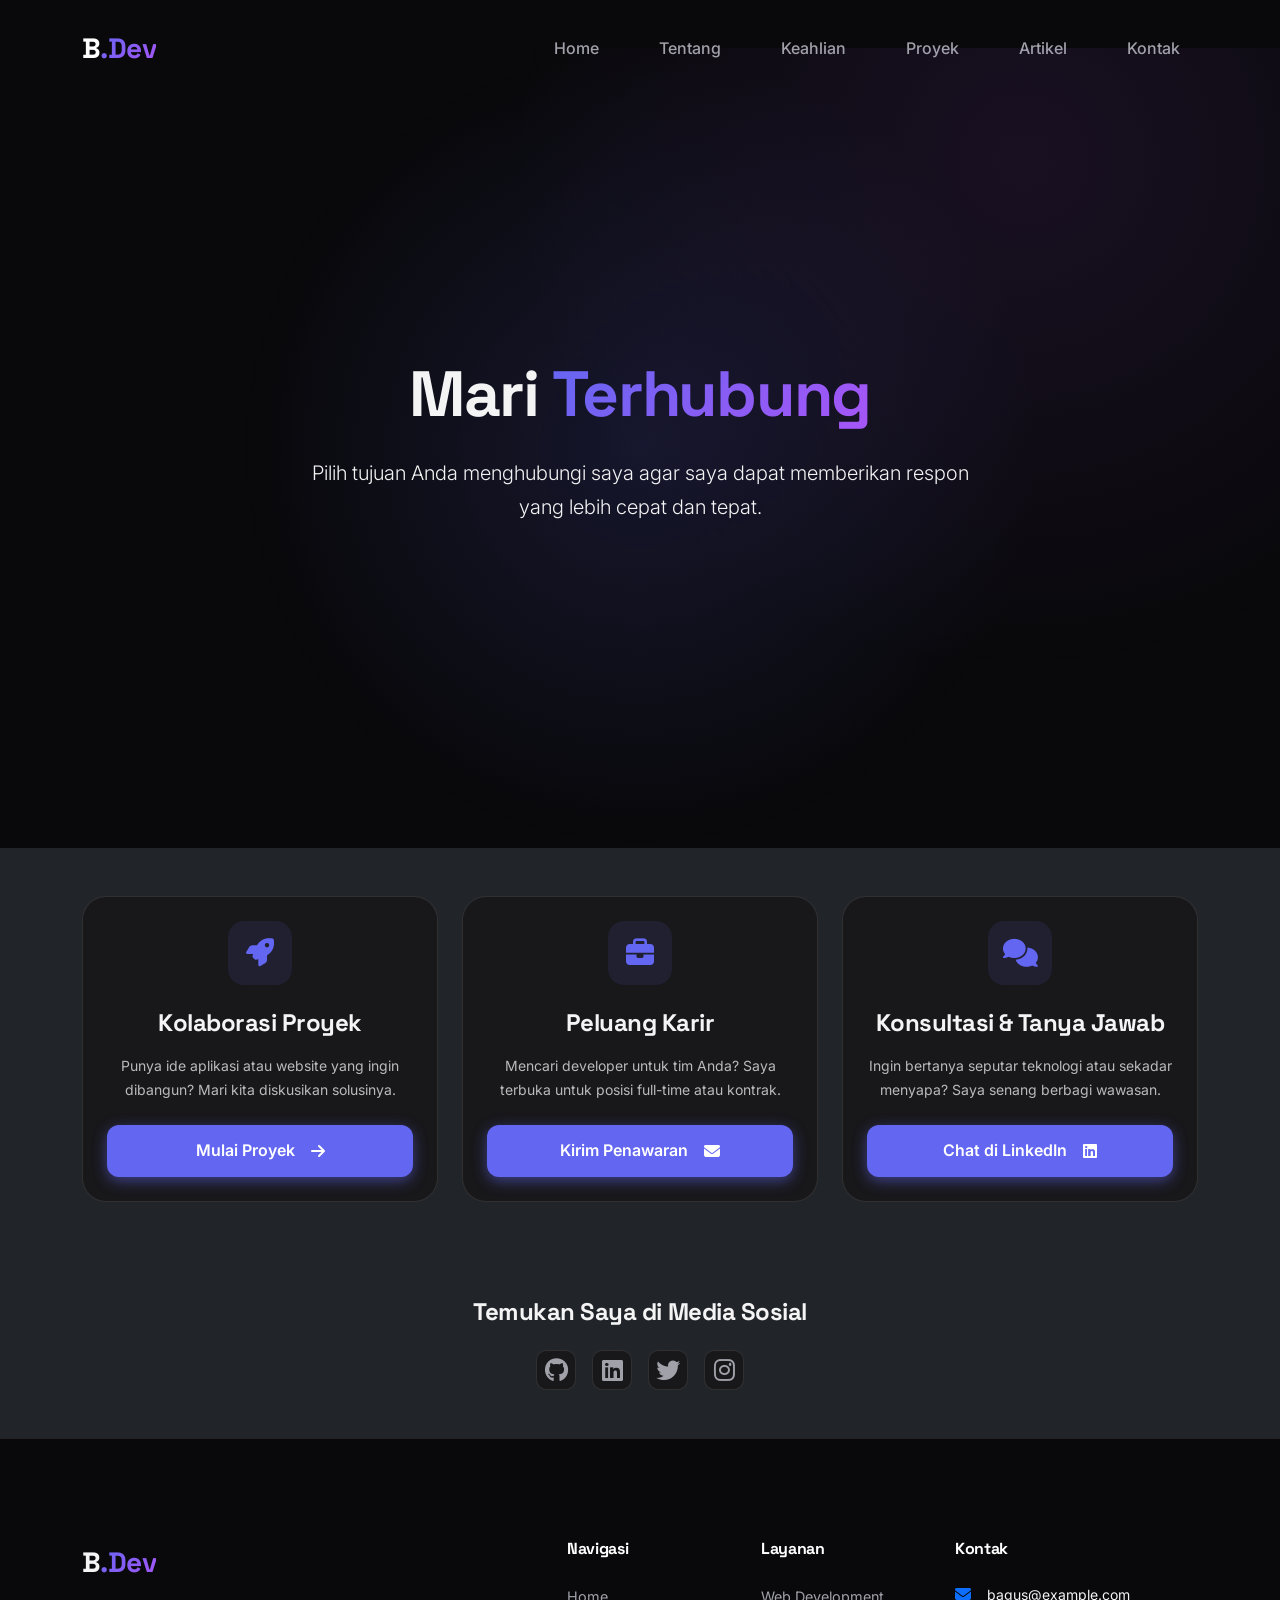
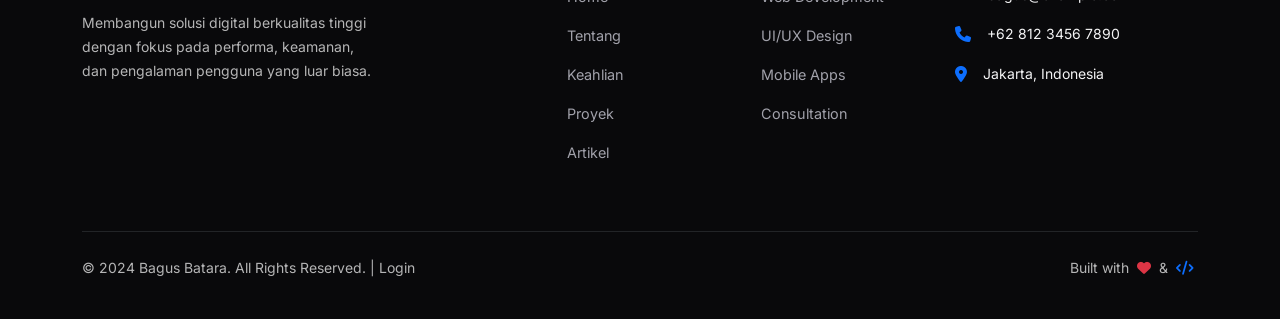
<file: contact.html>
<!DOCTYPE html>
<html lang="id">
<head>
    <meta charset="UTF-8">
    <meta name="viewport" content="width=device-width, initial-scale=1.0">
    <meta name="description" content="Hubungi Bagus Batara untuk kolaborasi proyek, konsultasi teknologi, atau peluang karir. Pilih saluran komunikasi yang paling sesuai untuk Anda.">
    <meta name="keywords" content="Kontak Bagus Batara, Kolaborasi Proyek, Konsultasi Web, Hiring Developer, Tanya Jawab Teknologi">
    <meta name="author" content="Bagus Batara">
    
    <!-- Open Graph / Facebook -->
    <meta property="og:type" content="website">
    <meta property="og:url" content="https://bagusbatara.dev/contact.html">
    <meta property="og:title" content="Hubungi Saya | Bagus Batara">
    <meta property="og:description" content="Hubungi Bagus Batara untuk kolaborasi proyek, konsultasi teknologi, atau peluang karir.">
    <meta property="og:image" content="https://picsum.photos/seed/contact-preview/1200/630">

    <!-- Favicon -->
    <link rel="icon" type="image/svg+xml" href="data:image/svg+xml,<svg xmlns=%22http://www.w3.org/2000/svg%22 viewBox=%220 0 100 100%22><text y=%22.9em%22 font-size=%2290%22 fill=%22%233b82f6%22>B</text></svg>">
    
    <title>Hubungi Saya | Bagus Batara</title>
    <!-- Bootstrap 5 CSS -->
    <link href="https://cdn.jsdelivr.net/npm/bootstrap@5.3.0/dist/css/bootstrap.min.css" rel="stylesheet">
    <!-- Font Awesome -->
    <link rel="stylesheet" href="https://cdnjs.cloudflare.com/ajax/libs/font-awesome/6.4.0/css/all.min.css">
    <!-- Native CSS -->
    <link rel="stylesheet" href="css/style.css">
</head>
<body>

    <!-- Navbar -->
    <nav class="navbar navbar-expand-lg navbar-dark fixed-top scrolled">
        <div class="container">
            <a class="navbar-brand fw-bold fs-3" href="index.html#home">B<span class="text-gradient">.Dev</span></a>
            <button class="navbar-toggler border-0" type="button" data-bs-toggle="collapse" data-bs-target="#navbarNav">
                <span class="navbar-toggler-icon"></span>
            </button>
            <div class="collapse navbar-collapse" id="navbarNav">
                <ul class="navbar-nav ms-auto gap-lg-4">
                    <li class="nav-item"><a class="nav-link" href="index.html#home">Home</a></li>
                    <li class="nav-item"><a class="nav-link" href="about.html">Tentang</a></li>
                    <li class="nav-item"><a class="nav-link" href="index.html#skills">Keahlian</a></li>
                    <li class="nav-item"><a class="nav-link" href="projects.html">Proyek</a></li>
                    <li class="nav-item"><a class="nav-link" href="articles.html">Artikel</a></li>
                    <li class="nav-item"><a class="nav-link active" href="contact.html">Kontak</a></li>
                </ul>
            </div>
        </div>
    </nav>

    <!-- Contact Header -->
    <section class="hero-section py-5 mt-5 skeleton-wrapper">
        <div class="parallax-bg"></div>
        <div class="container position-relative z-1 text-center py-5">
            <div class="skeleton skeleton-title mx-auto mb-4"></div>
            <div class="skeleton skeleton-text mx-auto" style="width: 60%;"></div>

            <div class="content-hidden">
                <h1 class="display-3 fw-bold mb-4 reveal">Mari <span class="text-gradient">Terhubung</span></h1>
                <p class="lead text-muted mx-auto reveal" style="max-width: 700px;">
                    Pilih tujuan Anda menghubungi saya agar saya dapat memberikan respon yang lebih cepat dan tepat.
                </p>
            </div>
        </div>
    </section>

    <!-- Contact Options -->
    <section class="py-5 bg-dark">
        <div class="container">
            <div class="row g-4 justify-content-center">
                <!-- Option 1: Project Collaboration -->
                <div class="col-md-4 reveal">
                    <div class="card-modern h-100 p-4 text-center group">
                        <div class="skill-icon-wrapper mx-auto mb-4 group-hover-scale">
                            <i class="fas fa-rocket fs-3"></i>
                        </div>
                        <h3 class="h4 fw-bold mb-3">Kolaborasi Proyek</h3>
                        <p class="text-muted small mb-4">Punya ide aplikasi atau website yang ingin dibangun? Mari kita diskusikan solusinya.</p>
                        <a href="https://wa.me/6281234567890?text=Halo%20Bagus,%20saya%20ingin%20diskusi%20proyek..." class="btn-modern btn-primary-modern w-100 justify-content-center">
                            Mulai Proyek <i class="fas fa-arrow-right ms-2"></i>
                        </a>
                    </div>
                </div>

                <!-- Option 2: Career/Hiring -->
                <div class="col-md-4 reveal">
                    <div class="card-modern h-100 p-4 text-center group">
                        <div class="skill-icon-wrapper mx-auto mb-4 group-hover-scale">
                            <i class="fas fa-briefcase fs-3"></i>
                        </div>
                        <h3 class="h4 fw-bold mb-3">Peluang Karir</h3>
                        <p class="text-muted small mb-4">Mencari developer untuk tim Anda? Saya terbuka untuk posisi full-time atau kontrak.</p>
                        <a href="mailto:bagus@example.com?subject=Peluang%20Karir%20di%20[Nama%20Perusahaan]" class="btn-modern btn-primary-modern w-100 justify-content-center">
                            Kirim Penawaran <i class="fas fa-envelope ms-2"></i>
                        </a>
                    </div>
                </div>

                <!-- Option 3: Consultation/General -->
                <div class="col-md-4 reveal">
                    <div class="card-modern h-100 p-4 text-center group">
                        <div class="skill-icon-wrapper mx-auto mb-4 group-hover-scale">
                            <i class="fas fa-comments fs-3"></i>
                        </div>
                        <h3 class="h4 fw-bold mb-3">Konsultasi & Tanya Jawab</h3>
                        <p class="text-muted small mb-4">Ingin bertanya seputar teknologi atau sekadar menyapa? Saya senang berbagi wawasan.</p>
                        <a href="https://linkedin.com/in/bagus" target="_blank" class="btn-modern btn-primary-modern w-100 justify-content-center">
                            Chat di LinkedIn <i class="fab fa-linkedin ms-2"></i>
                        </a>
                    </div>
                </div>
            </div>

            <!-- Social Media Section -->
            <div class="mt-5 pt-5 text-center reveal">
                <h4 class="fw-bold mb-4">Temukan Saya di Media Sosial</h4>
                <div class="d-flex justify-content-center gap-3">
                    <a href="#" class="social-link fs-4"><i class="fab fa-github"></i></a>
                    <a href="#" class="social-link fs-4"><i class="fab fa-linkedin"></i></a>
                    <a href="#" class="social-link fs-4"><i class="fab fa-twitter"></i></a>
                    <a href="#" class="social-link fs-4"><i class="fab fa-instagram"></i></a>
                </div>
            </div>
        </div>
    </section>

    <!-- Footer -->
    <footer class="footer-modern">
        <div class="container">
            <div class="row g-5 mb-5 text-start">
                <div class="col-lg-4">
                    <a class="navbar-brand fw-bold fs-3 mb-4 d-block" href="index.html#home">B<span class="text-gradient">.Dev</span></a>
                    <p class="text-muted small pe-lg-5">
                        Membangun solusi digital berkualitas tinggi dengan fokus pada performa, keamanan, dan pengalaman pengguna yang luar biasa.
                    </p>
                </div>
                <div class="col-6 col-lg-2 ms-lg-auto">
                    <h6 class="fw-bold text-white mb-4">Navigasi</h6>
                    <ul class="list-unstyled footer-links">
                        <li><a href="index.html#home">Home</a></li>
                        <li><a href="about.html">Tentang</a></li>
                        <li><a href="index.html#skills">Keahlian</a></li>
                        <li><a href="projects.html">Proyek</a></li>
                        <li><a href="articles.html">Artikel</a></li>
                    </ul>
                </div>
                <div class="col-6 col-lg-2">
                    <h6 class="fw-bold text-white mb-4">Layanan</h6>
                    <ul class="list-unstyled footer-links">
                        <li><a href="#">Web Development</a></li>
                        <li><a href="#">UI/UX Design</a></li>
                        <li><a href="#">Mobile Apps</a></li>
                        <li><a href="#">Consultation</a></li>
                    </ul>
                </div>
                <div class="col-lg-3">
                    <h6 class="fw-bold text-white mb-4">Kontak</h6>
                    <ul class="list-unstyled footer-links">
                        <li class="d-flex align-items-center gap-3 mb-3">
                            <i class="fas fa-envelope text-primary"></i>
                            <span class="small">bagus@example.com</span>
                        </li>
                        <li class="d-flex align-items-center gap-3 mb-3">
                            <i class="fas fa-phone text-primary"></i>
                            <span class="small">+62 812 3456 7890</span>
                        </li>
                        <li class="d-flex align-items-center gap-3">
                            <i class="fas fa-map-marker-alt text-primary"></i>
                            <span class="small">Jakarta, Indonesia</span>
                        </li>
                    </ul>
                </div>
            </div>
            <hr class="border-secondary opacity-10 mb-4">
            <div class="d-flex flex-column flex-md-row justify-content-between align-items-center gap-3">
                <p class="text-muted small mb-0">&copy; 2024 Bagus Batara. All Rights Reserved. | <a href="login.html" class="text-muted text-decoration-none hover-white">Login</a></p>
                <p class="text-muted small mb-0">Built with <i class="fas fa-heart text-danger mx-1"></i> & <i class="fas fa-code text-primary mx-1"></i></p>
            </div>
        </div>
    </footer>

    <!-- Bootstrap 5 JS Bundle -->
    <script src="https://cdn.jsdelivr.net/npm/bootstrap@5.3.0/dist/js/bootstrap.bundle.min.js"></script>
    <!-- Native JavaScript -->
    <script src="js/script.js"></script>
</body>
</html>
</file>
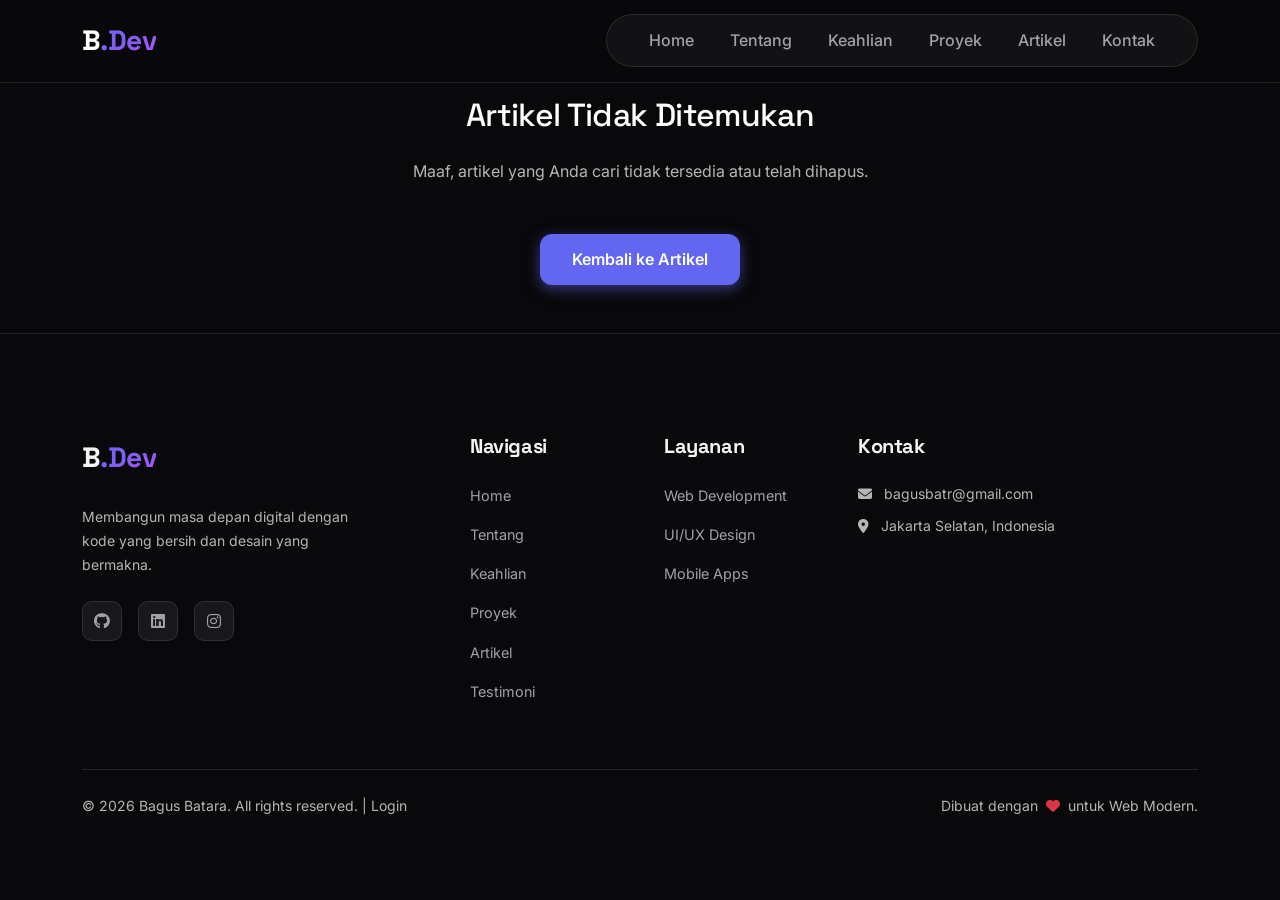
<file: detailartikel.html>
<!DOCTYPE html>
<html lang="id">
<head>
    <meta charset="UTF-8">
    <meta name="viewport" content="width=device-width, initial-scale=1.0">
    <meta name="description" content="Baca analisis mendalam dan panduan teknis mengenai pengembangan web, desain antarmuka, dan inovasi teknologi terbaru di blog Bagus Batara.">
    <meta name="keywords" content="Detail Artikel Teknologi, Analisis Web Modern, Panduan Desain UI, Tips Optimasi Website, Bagus Batara Blog">
    <meta name="author" content="Bagus Batara">
    
    <!-- Open Graph / Facebook -->
    <meta property="og:type" content="article">
    <meta property="og:url" content="https://bagusbatara.dev/detailartikel.html">
    <meta property="og:title" content="Detail Artikel | Bagus Batara">
    <meta property="og:description" content="Baca analisis mendalam dan panduan teknis mengenai pengembangan web dan inovasi teknologi terbaru.">
    <meta property="og:image" content="https://picsum.photos/seed/article-detail-preview/1200/630">

    <!-- Favicon -->
    <link rel="icon" type="image/svg+xml" href="data:image/svg+xml,<svg xmlns=%22http://www.w3.org/2000/svg%22 viewBox=%220 0 100 100%22><text y=%22.9em%22 font-size=%2290%22 fill=%22%233b82f6%22>B</text></svg>">
    
    <title>Detail Artikel | Bagus Batara</title>
    <!-- Bootstrap 5 CSS -->
    <link href="https://cdn.jsdelivr.net/npm/bootstrap@5.3.0/dist/css/bootstrap.min.css" rel="stylesheet">
    <!-- Font Awesome -->
    <link rel="stylesheet" href="https://cdnjs.cloudflare.com/ajax/libs/font-awesome/6.4.0/css/all.min.css">
    <!-- Native CSS -->
    <link rel="stylesheet" href="css/style.css">
    <style>
        .article-content img {
            max-width: 100%;
            height: auto;
            border-radius: 15px;
            margin: 2rem 0;
        }
        .article-meta {
            border-left: 4px solid var(--primary-color);
            padding-left: 1.5rem;
        }
        .share-btn {
            width: 40px;
            height: 40px;
            display: flex;
            align-items: center;
            justify-content: center;
            border-radius: 50%;
            background: rgba(255,255,255,0.05);
            color: white;
            transition: all 0.3s ease;
        }
        .share-btn:hover {
            background: var(--primary-color);
            color: white;
            transform: translateY(-3px);
        }
        .sidebar-card {
            background: rgba(255, 255, 255, 0.03);
            border: 1px solid rgba(255, 255, 255, 0.05);
            border-radius: 15px;
            padding: 1.5rem;
            margin-bottom: 2rem;
        }
        .sidebar-article-item {
            display: flex;
            gap: 1rem;
            margin-bottom: 1.2rem;
            text-decoration: none;
            transition: all 0.3s ease;
        }
        .sidebar-article-item:hover {
            transform: translateX(5px);
        }
        .sidebar-article-img {
            width: 70px;
            height: 70px;
            border-radius: 10px;
            object-fit: cover;
            flex-shrink: 0;
        }
        .sidebar-article-title {
            font-size: 0.9rem;
            font-weight: 600;
            color: white;
            line-height: 1.4;
            display: -webkit-box;
            -webkit-line-clamp: 2;
            -webkit-box-orient: vertical;
            overflow: hidden;
        }
    </style>
</head>
<body>

    <!-- Scroll Progress Bar -->
    <div class="scroll-progress-container">
        <div class="scroll-progress-bar" id="scroll-progress"></div>
    </div>

    <!-- Navbar -->
    <nav class="navbar navbar-expand-lg navbar-dark fixed-top scrolled">
        <div class="container">
            <a class="navbar-brand fw-bold fs-3" href="index.html">B<span class="text-gradient">.Dev</span></a>
            <button class="navbar-toggler border-0 shadow-none" type="button" data-bs-toggle="collapse" data-bs-target="#navbarNav">
                <span class="navbar-toggler-icon"></span>
            </button>
            <div class="collapse navbar-collapse" id="navbarNav">
                <ul class="navbar-nav ms-auto glass rounded-pill px-4 py-1 mt-3 mt-lg-0">
                    <li class="nav-item"><a class="nav-link" href="index.html#home">Home</a></li>
                    <li class="nav-item"><a class="nav-link" href="about.html">Tentang</a></li>
                    <li class="nav-item"><a class="nav-link" href="index.html#skills">Keahlian</a></li>
                    <li class="nav-item"><a class="nav-link" href="index.html#projects">Proyek</a></li>
                    <li class="nav-item"><a class="nav-link active" href="articles.html">Artikel</a></li>
                    <li class="nav-item"><a class="nav-link" href="contact.html">Kontak</a></li>
                </ul>
            </div>
        </div>
    </nav>

    <!-- Article Detail Content -->
    <div id="article-detail-container">
        <!-- Content will be injected by JavaScript based on URL ID -->
        <div class="container py-5 mt-5 text-center">
            <div class="spinner-border text-primary" role="status">
                <span class="visually-hidden">Loading...</span>
            </div>
        </div>
    </div>

    <!-- Footer -->
    <footer class="footer-modern">
        <div class="container">
            <div class="row g-5 mb-5 text-start">
                <div class="col-lg-4">
                    <a class="navbar-brand fw-bold fs-3 mb-4 d-block" href="index.html">B<span class="text-gradient">.Dev</span></a>
                    <p class="text-muted small pe-lg-5">
                        Membangun masa depan digital dengan kode yang bersih dan desain yang bermakna.
                    </p>
                    <div class="d-flex gap-3 mt-4">
                        <a href="#" class="social-link"><i class="fab fa-github"></i></a>
                        <a href="#" class="social-link"><i class="fab fa-linkedin"></i></a>
                        <a href="#" class="social-link"><i class="fab fa-instagram"></i></a>
                    </div>
                </div>
                <div class="col-lg-2 col-md-4">
                    <h5 class="fw-bold mb-4">Navigasi</h5>
                    <ul class="list-unstyled footer-links">
                        <li><a href="index.html#home">Home</a></li>
                        <li><a href="about.html">Tentang</a></li>
                        <li><a href="index.html#skills">Keahlian</a></li>
                        <li><a href="index.html#projects">Proyek</a></li>
                        <li><a href="index.html#articles">Artikel</a></li>
                        <li><a href="index.html#testimonials">Testimoni</a></li>
                    </ul>
                </div>
                <div class="col-lg-2 col-md-4">
                    <h5 class="fw-bold mb-4">Layanan</h5>
                    <ul class="list-unstyled footer-links">
                        <li><a href="#">Web Development</a></li>
                        <li><a href="#">UI/UX Design</a></li>
                        <li><a href="#">Mobile Apps</a></li>
                    </ul>
                </div>
                <div class="col-lg-4 col-md-4">
                    <h5 class="fw-bold mb-4">Kontak</h5>
                    <ul class="list-unstyled footer-links">
                        <li class="text-muted small mb-2"><i class="fas fa-envelope me-2"></i> bagusbatr@gmail.com</li>
                        <li class="text-muted small mb-2"><i class="fas fa-map-marker-alt me-2"></i> Jakarta Selatan, Indonesia</li>
                    </ul>
                </div>
            </div>
            <hr class="border-secondary opacity-10 mb-4">
            <div class="row align-items-center">
                <div class="col-md-6 text-center text-md-start">
                    <p class="text-muted small mb-0">&copy; 2026 Bagus Batara. All rights reserved. | <a href="login.html" class="text-muted text-decoration-none hover-white">Login</a></p>
                </div>
                <div class="col-md-6 text-center text-md-end mt-3 mt-md-0">
                    <p class="text-muted small mb-0">Dibuat dengan <i class="fas fa-heart text-danger mx-1"></i> untuk Web Modern.</p>
                </div>
            </div>
        </div>
    </footer>

    <!-- Bootstrap JS -->
    <script src="https://cdn.jsdelivr.net/npm/bootstrap@5.3.0/dist/js/bootstrap.bundle.min.js"></script>
    <!-- Native JS -->
    <script src="js/script.js"></script>
    <script>
        const articlesData = {
            'ai-future': {
                title: 'Masa Depan Pengembangan Web dengan AI',
                category: 'Teknologi',
                date: '14 April 2026',
                readTime: '5 Menit Baca',
                image: 'https://picsum.photos/seed/coding/1200/600',
                content: `
                    <p class="lead mb-4">Kecerdasan Buatan (AI) bukan lagi sekadar konsep futuristik, melainkan alat yang mendefinisikan ulang cara kita membangun web di tahun 2026.</p>
                    <p>Dalam beberapa tahun terakhir, kita telah melihat pergeseran besar dari penulisan kode manual murni ke pengembangan yang dibantu oleh AI. Alat seperti GitHub Copilot dan model bahasa besar (LLM) telah berevolusi dari sekadar pemberi saran menjadi rekan kolaborasi yang aktif.</p>
                    <h3>Otomatisasi yang Cerdas</h3>
                    <p>AI sekarang mampu menghasilkan struktur boilerplate, melakukan debugging secara real-time, dan bahkan memberikan saran optimasi performa yang sangat spesifik. Ini memungkinkan pengembang untuk lebih fokus pada logika bisnis dan pengalaman pengguna daripada detail sintaksis yang repetitif.</p>
                    <img src="https://picsum.photos/seed/ai-tech/800/400" alt="AI in Coding" referrerPolicy="no-referrer">
                    <h3>Personalisasi Tingkat Lanjut</h3>
                    <p>Salah satu dampak terbesar AI pada sisi pengguna adalah personalisasi. Website sekarang dapat beradaptasi secara dinamis berdasarkan perilaku pengguna, menyajikan konten dan tata letak yang paling relevan bagi setiap individu secara unik.</p>
                    <p>Kesimpulannya, AI tidak akan menggantikan pengembang web, tetapi pengembang yang menggunakan AI akan menggantikan mereka yang tidak menggunakannya. Masa depan adalah tentang kolaborasi antara kreativitas manusia dan efisiensi mesin.</p>
                `
            },
            'glassmorphism': {
                title: 'Prinsip Glassmorphism dalam UI Modern',
                category: 'Desain',
                date: '10 April 2026',
                readTime: '8 Menit Baca',
                image: 'https://picsum.photos/seed/design/1200/600',
                content: `
                    <p class="lead mb-4">Glassmorphism telah menjadi salah satu tren desain paling dominan, memberikan kesan kedalaman dan modernitas pada antarmuka digital.</p>
                    <p>Gaya ini ditandai dengan efek transparansi seperti kaca buram, warna-warna cerah di latar belakang, dan garis tepi yang halus. Mari kita bedah bagaimana cara mengimplementasikannya dengan benar.</p>
                    <h3>Kunci Utama Glassmorphism</h3>
                    <ul>
                        <li><strong>Transparansi:</strong> Menggunakan filter backdrop-blur untuk menciptakan efek kaca.</li>
                        <li><strong>Multi-layered Approach:</strong> Objek tampak melayang di atas latar belakang yang berwarna.</li>
                        <li><strong>Subtle Borders:</strong> Garis tepi tipis yang memberikan definisi pada objek transparan.</li>
                    </ul>
                    <img src="https://picsum.photos/seed/glass-ui/800/400" alt="Glassmorphism UI" referrerPolicy="no-referrer">
                    <h3>Implementasi CSS</h3>
                    <p>Untuk mencapai efek ini, kita menggunakan properti <code>backdrop-filter: blur(10px)</code> dikombinasikan dengan latar belakang semi-transparan. Ini menciptakan ilusi optik yang sangat memuaskan bagi mata pengguna.</p>
                `
            },
            'performance': {
                title: 'Optimasi Performa Website di Tahun 2026',
                category: 'Tips',
                date: '05 April 2026',
                readTime: '6 Menit Baca',
                image: 'https://picsum.photos/seed/performance/1200/600',
                content: `
                    <p class="lead mb-4">Kecepatan bukan lagi sekadar fitur, melainkan kebutuhan dasar. Website yang lambat adalah website yang ditinggalkan.</p>
                    <p>Di tahun 2026, standar performa web telah meningkat drastis seiring dengan perkembangan perangkat keras dan ekspektasi pengguna yang semakin tinggi.</p>
                    <h3>Teknik Optimasi Modern</h3>
                    <p>Penggunaan format gambar generasi terbaru, pemuatan aset secara asinkron, dan pemanfaatan edge computing adalah beberapa cara utama untuk mencapai performa puncak.</p>
                    <img src="https://picsum.photos/seed/speed-tech/800/400" alt="Web Performance" referrerPolicy="no-referrer">
                    <h3>Core Web Vitals 2026</h3>
                    <p>Google telah memperbarui metrik mereka untuk lebih fokus pada interaktivitas instan. Kita harus memastikan bahwa setiap interaksi pengguna mendapatkan respon dalam hitungan milidetik.</p>
                `
            }
        };

        function renderArticleDetail() {
            const params = new URLSearchParams(window.location.search);
            const articleId = params.get('id');
            const container = document.getElementById('article-detail-container');

            if (!articleId || !articlesData[articleId]) {
                container.innerHTML = `
                    <div class="container py-5 mt-5 text-center">
                        <h2 class="text-white mb-4">Artikel Tidak Ditemukan</h2>
                        <p class="text-muted mb-5">Maaf, artikel yang Anda cari tidak tersedia atau telah dihapus.</p>
                        <a href="index.html#articles" class="btn-modern btn-primary-modern">Kembali ke Artikel</a>
                    </div>
                `;
                return;
            }

            const article = articlesData[articleId];
            
            // Filter other articles for sidebar
            const otherArticles = Object.keys(articlesData)
                .filter(id => id !== articleId)
                .map(id => ({ id, ...articlesData[id] }));

            const topArticles = [...otherArticles].sort(() => 0.5 - Math.random()).slice(0, 3);
            const newArticles = [...otherArticles].slice(0, 3);

            container.innerHTML = `
                <header class="py-5 mt-5">
                    <div class="container pt-5">
                        <nav aria-label="breadcrumb" class="mb-4 reveal active">
                            <ol class="breadcrumb">
                                <li class="breadcrumb-item"><a href="index.html" class="text-muted text-decoration-none">Home</a></li>
                                <li class="breadcrumb-item"><a href="index.html#articles" class="text-muted text-decoration-none">Artikel</a></li>
                                <li class="breadcrumb-item active text-primary" aria-current="page">Detail</li>
                            </ol>
                        </nav>
                        <div class="row">
                            <div class="col-lg-10">
                                <div class="reveal active">
                                    <span class="badge bg-primary px-3 py-2 mb-3">${article.category}</span>
                                    <h1 class="display-4 fw-bold mb-4 text-white">${article.title}</h1>
                                    <div class="article-meta d-flex align-items-center gap-4 text-muted mb-5">
                                        <div class="d-flex align-items-center gap-2">
                                            <i class="far fa-calendar"></i> ${article.date}
                                        </div>
                                        <div class="d-flex align-items-center gap-2">
                                            <i class="far fa-clock"></i> ${article.readTime}
                                        </div>
                                        <div class="d-flex align-items-center gap-2">
                                            <i class="far fa-user"></i> Bagus Batara
                                        </div>
                                    </div>
                                </div>
                            </div>
                        </div>
                    </div>
                </header>

                <section class="pb-5">
                    <div class="container">
                        <div class="row g-5">
                            <div class="col-lg-8">
                                <div class="reveal active mb-5">
                                    <img src="${article.image}" class="img-fluid rounded-4 shadow-lg w-100" alt="${article.title}" referrerPolicy="no-referrer">
                                </div>
                                <div class="article-content text-light opacity-90 reveal active">
                                    ${article.content}
                                </div>
                                <hr class="border-secondary opacity-20 my-5">
                                <div class="d-flex justify-content-between align-items-center reveal active">
                                    <div class="d-flex align-items-center gap-3">
                                        <span class="text-muted small">Bagikan:</span>
                                        <a href="#" class="share-btn"><i class="fab fa-facebook-f"></i></a>
                                        <a href="#" class="share-btn"><i class="fab fa-twitter"></i></a>
                                        <a href="#" class="share-btn"><i class="fab fa-linkedin-in"></i></a>
                                    </div>
                                    <a href="index.html#articles" class="btn-modern btn-outline-modern">
                                        <i class="fas fa-arrow-left me-2"></i> Kembali
                                    </a>
                                </div>
                            </div>
                            
                            <!-- Sidebar -->
                            <div class="col-lg-4">
                                <div class="sticky-top" style="top: 100px;">
                                    <!-- Top Articles -->
                                    <div class="sidebar-card reveal active">
                                        <h5 class="fw-bold text-white mb-4">Top Artikel</h5>
                                        ${topArticles.map(item => `
                                            <a href="detailartikel.html?id=${item.id}" class="sidebar-article-item">
                                                <img src="${item.image}" class="sidebar-article-img" alt="${item.title}" referrerPolicy="no-referrer">
                                                <div>
                                                    <div class="text-primary extra-small mb-1">${item.category}</div>
                                                    <div class="sidebar-article-title">${item.title}</div>
                                                </div>
                                            </a>
                                        `).join('')}
                                    </div>

                                    <!-- New Articles -->
                                    <div class="sidebar-card reveal active">
                                        <h5 class="fw-bold text-white mb-4">Artikel Terbaru</h5>
                                        ${newArticles.map(item => `
                                            <a href="detailartikel.html?id=${item.id}" class="sidebar-article-item">
                                                <img src="${item.image}" class="sidebar-article-img" alt="${item.title}" referrerPolicy="no-referrer">
                                                <div>
                                                    <div class="text-primary extra-small mb-1">${item.date}</div>
                                                    <div class="sidebar-article-title">${item.title}</div>
                                                </div>
                                            </a>
                                        `).join('')}
                                    </div>
                                </div>
                            </div>
                        </div>
                    </div>
                </section>
            `;
        }

        document.addEventListener('DOMContentLoaded', renderArticleDetail);
    </script>
</body>
</html>
</file>
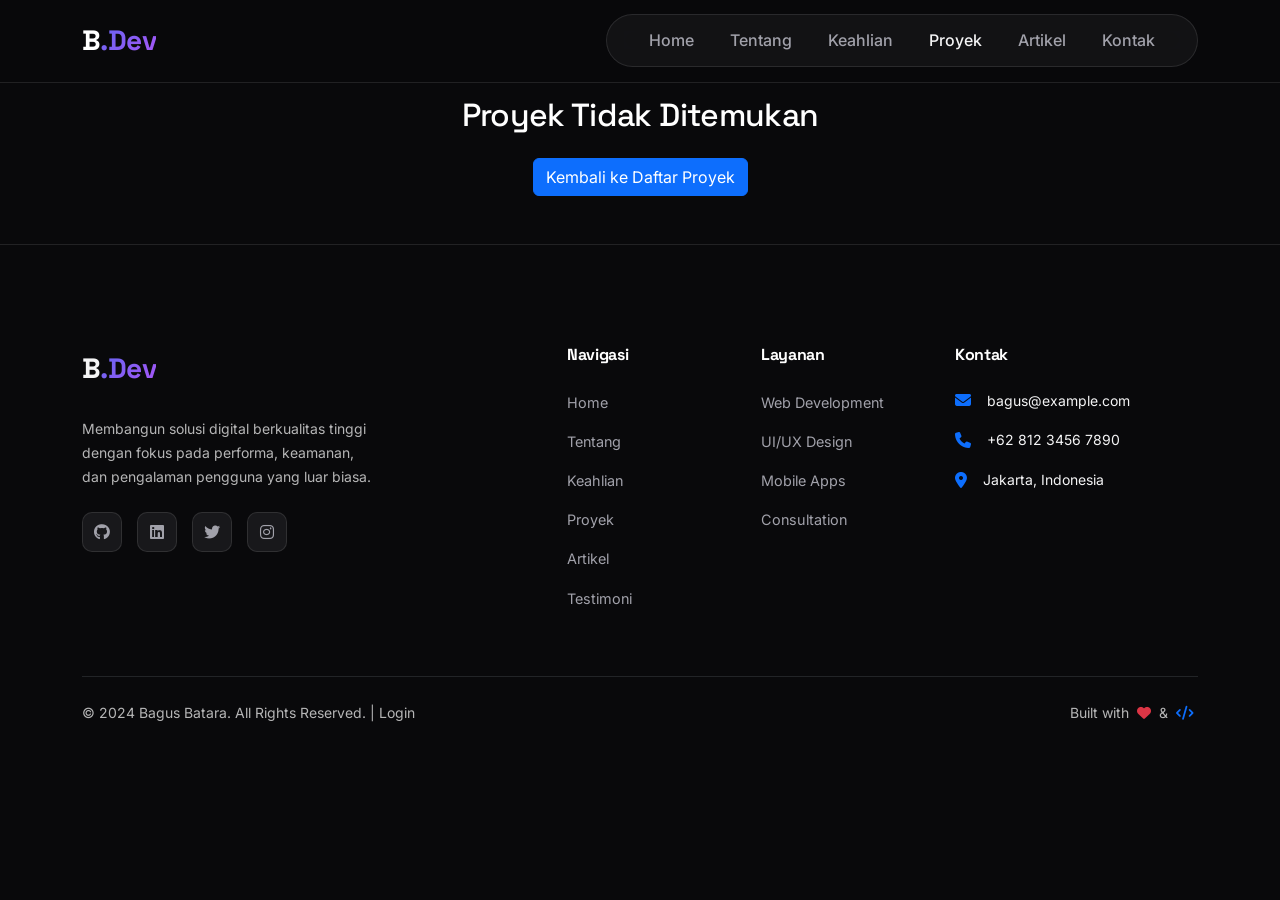
<file: detailproject.html>
<!DOCTYPE html>
<html lang="id">
<head>
    <meta charset="UTF-8">
    <meta name="viewport" content="width=device-width, initial-scale=1.0">
    <meta name="description" content="Pelajari detail teknis, tantangan, dan solusi dari proyek pengembangan web Bagus Batara. Lihat bagaimana teknologi modern diimplementasikan untuk hasil maksimal.">
    <meta name="keywords" content="Studi Kasus Proyek, Implementasi Full Stack, Arsitektur Web, Fitur Aplikasi Modern, Breakdown Teknis Programmer">
    <meta name="author" content="Bagus Batara">
    
    <!-- Open Graph / Facebook -->
    <meta property="og:type" content="website">
    <meta property="og:url" content="https://bagusbatara.dev/detailproject.html">
    <meta property="og:title" content="Detail Proyek | Bagus Batara">
    <meta property="og:description" content="Pelajari detail teknis, tantangan, dan solusi dari proyek pengembangan web Bagus Batara.">
    <meta property="og:image" content="https://picsum.photos/seed/detail-preview/1200/630">

    <!-- Favicon -->
    <link rel="icon" type="image/svg+xml" href="data:image/svg+xml,<svg xmlns=%22http://www.w3.org/2000/svg%22 viewBox=%220 0 100 100%22><text y=%22.9em%22 font-size=%2290%22 fill=%22%233b82f6%22>B</text></svg>">
    
    <title>Detail Proyek | Bagus Batara</title>
    <!-- Bootstrap 5 CSS -->
    <link href="https://cdn.jsdelivr.net/npm/bootstrap@5.3.0/dist/css/bootstrap.min.css" rel="stylesheet">
    <!-- Font Awesome -->
    <link rel="stylesheet" href="https://cdnjs.cloudflare.com/ajax/libs/font-awesome/6.4.0/css/all.min.css">
    <!-- Native CSS -->
    <link rel="stylesheet" href="css/style.css">
    <style>
        .project-header {
            min-height: 60vh;
            display: flex;
            align-items: center;
            position: relative;
            overflow: hidden;
        }
        .project-header::before {
            content: '';
            position: absolute;
            top: 0;
            left: 0;
            right: 0;
            bottom: 0;
            background: radial-gradient(circle at 50% 50%, rgba(99, 102, 241, 0.1) 0%, transparent 70%);
            z-index: -1;
        }
        .tech-stack-list {
            display: flex;
            flex-wrap: wrap;
            gap: 10px;
        }
        .tech-stack-item {
            padding: 8px 16px;
            background: var(--glass-bg);
            border: 1px solid var(--glass-border);
            border-radius: 50px;
            font-size: 0.85rem;
            color: var(--text-light);
            backdrop-filter: blur(10px);
        }
        /* View Button Overlay */
        .view-btn-overlay {
            position: absolute;
            top: 20px;
            right: 20px;
            z-index: 10;
            opacity: 0;
            transition: all 0.3s ease;
        }
        .card-modern:hover .view-btn-overlay {
            opacity: 1;
        }
        .btn-view {
            width: 45px;
            height: 45px;
            border-radius: 12px;
            background: rgba(255, 255, 255, 0.1);
            backdrop-filter: blur(10px);
            border: 1px solid rgba(255, 255, 255, 0.2);
            color: white;
            display: flex;
            align-items: center;
            justify-content: center;
            transition: all 0.3s ease;
        }
        .btn-view:hover {
            background: var(--primary);
            border-color: var(--primary);
            transform: scale(1.1);
        }
        /* Lightbox Modal */
        .modal-content.lightbox-content {
            background: rgba(9, 9, 11, 0.9);
            backdrop-filter: blur(20px);
            border: 1px solid var(--glass-border);
            border-radius: 24px;
        }
        .modal-header.lightbox-header {
            border-bottom: none;
            padding: 20px 30px 0;
        }
        .lightbox-img {
            max-height: 80vh;
            object-fit: contain;
            border-radius: 12px;
        }
    </style>
</head>
<body>

    <!-- Navbar -->
    <nav class="navbar navbar-expand-lg navbar-dark fixed-top scrolled">
        <div class="container">
            <a class="navbar-brand fw-bold fs-3" href="index.html">B<span class="text-gradient">.Dev</span></a>
            <button class="navbar-toggler border-0 shadow-none" type="button" data-bs-toggle="collapse" data-bs-target="#navbarNav">
                <span class="navbar-toggler-icon"></span>
            </button>
            <div class="collapse navbar-collapse" id="navbarNav">
                <ul class="navbar-nav ms-auto glass rounded-pill px-4 py-1 mt-3 mt-lg-0">
                    <li class="nav-item"><a class="nav-link" href="index.html#home">Home</a></li>
                    <li class="nav-item"><a class="nav-link" href="about.html">Tentang</a></li>
                    <li class="nav-item"><a class="nav-link" href="index.html#skills">Keahlian</a></li>
                    <li class="nav-item"><a class="nav-link active" href="projects.html">Proyek</a></li>
                    <li class="nav-item"><a class="nav-link" href="articles.html">Artikel</a></li>
                    <li class="nav-item"><a class="nav-link" href="contact.html">Kontak</a></li>
                </ul>
            </div>
        </div>
    </nav>

    <!-- Project Detail Content -->
    <div id="project-detail-container">
        <!-- Content will be injected by JavaScript based on URL ID -->
        <div class="container py-5 mt-5 text-center">
            <div class="spinner-border text-primary" role="status">
                <span class="visually-hidden">Loading...</span>
            </div>
        </div>
    </div>

    <!-- Footer -->
    <footer class="footer-modern">
        <div class="container">
            <div class="row g-5 mb-5 text-start">
                <div class="col-lg-4">
                    <a class="navbar-brand fw-bold fs-3 mb-4 d-block" href="index.html">B<span class="text-gradient">.Dev</span></a>
                    <p class="text-muted small pe-lg-5">
                        Membangun solusi digital berkualitas tinggi dengan fokus pada performa, keamanan, dan pengalaman pengguna yang luar biasa.
                    </p>
                    <div class="social-links mt-4">
                        <a href="#" class="social-link"><i class="fab fa-github"></i></a>
                        <a href="#" class="social-link"><i class="fab fa-linkedin"></i></a>
                        <a href="#" class="social-link"><i class="fab fa-twitter"></i></a>
                        <a href="#" class="social-link"><i class="fab fa-instagram"></i></a>
                    </div>
                </div>
                <div class="col-6 col-lg-2 ms-lg-auto">
                    <h6 class="fw-bold text-white mb-4">Navigasi</h6>
                    <ul class="list-unstyled footer-links">
                        <li><a href="index.html#home">Home</a></li>
                        <li><a href="about.html">Tentang</a></li>
                        <li><a href="index.html#skills">Keahlian</a></li>
                        <li><a href="projects.html">Proyek</a></li>
                        <li><a href="articles.html">Artikel</a></li>
                        <li><a href="index.html#testimonials">Testimoni</a></li>
                    </ul>
                </div>
                <div class="col-6 col-lg-2">
                    <h6 class="fw-bold text-white mb-4">Layanan</h6>
                    <ul class="list-unstyled footer-links">
                        <li><a href="#">Web Development</a></li>
                        <li><a href="#">UI/UX Design</a></li>
                        <li><a href="#">Mobile Apps</a></li>
                        <li><a href="#">Consultation</a></li>
                    </ul>
                </div>
                <div class="col-lg-3">
                    <h6 class="fw-bold text-white mb-4">Kontak</h6>
                    <ul class="list-unstyled footer-links">
                        <li class="d-flex align-items-center gap-3 mb-3">
                            <i class="fas fa-envelope text-primary"></i>
                            <span class="small">bagus@example.com</span>
                        </li>
                        <li class="d-flex align-items-center gap-3 mb-3">
                            <i class="fas fa-phone text-primary"></i>
                            <span class="small">+62 812 3456 7890</span>
                        </li>
                        <li class="d-flex align-items-center gap-3">
                            <i class="fas fa-map-marker-alt text-primary"></i>
                            <span class="small">Jakarta, Indonesia</span>
                        </li>
                    </ul>
                </div>
            </div>
            <hr class="border-secondary opacity-10 mb-4">
            <div class="d-flex flex-column flex-md-row justify-content-between align-items-center gap-3">
                <p class="text-muted small mb-0">&copy; 2024 Bagus Batara. All Rights Reserved. | <a href="login.html" class="text-muted text-decoration-none hover-white">Login</a></p>
                <p class="text-muted small mb-0">Built with <i class="fas fa-heart text-danger mx-1"></i> & <i class="fas fa-code text-primary mx-1"></i></p>
            </div>
        </div>
    </footer>

    <!-- Bootstrap 5 JS Bundle -->
    <script src="https://cdn.jsdelivr.net/npm/bootstrap@5.3.0/dist/js/bootstrap.bundle.min.js"></script>
    
    <!-- Detail Project Logic -->
    <script>
        const projectsData = {
            "1": {
                title: "E-Commerce Pro",
                category: "Fullstack Development",
                year: "2023",
                images: [
                    "https://picsum.photos/seed/shop1/1200/600",
                    "https://picsum.photos/seed/shop2/1200/600",
                    "https://picsum.photos/seed/shop3/1200/600"
                ],
                description: "Platform e-commerce komprehensif yang dirancang untuk memberikan pengalaman belanja yang mulus. Sistem ini mencakup manajemen inventaris real-time, integrasi gateway pembayaran, dan panel admin yang intuitif.",
                features: [
                    "Sistem Otentikasi Pengguna & Keamanan",
                    "Manajemen Produk & Kategori Dinamis",
                    "Keranjang Belanja & Checkout Terintegrasi",
                    "Dashboard Admin untuk Laporan Penjualan",
                    "Desain Responsif untuk Semua Perangkat"
                ],
                stack: ["PHP", "MySQL", "Bootstrap 5", "JavaScript", "jQuery"],
                github: "#",
                demo: "#"
            },
            "2": {
                title: "Task Management App",
                category: "Frontend Development",
                year: "2023",
                images: [
                    "https://picsum.photos/seed/task1/1200/600",
                    "https://picsum.photos/seed/task2/1200/600",
                    "https://picsum.photos/seed/task3/1200/600"
                ],
                description: "Aplikasi produktivitas yang membantu pengguna mengelola tugas harian mereka dengan efisien. Fokus utama proyek ini adalah pada antarmuka pengguna yang bersih dan interaksi yang responsif.",
                features: [
                    "Drag and Drop Task Management",
                    "Prioritas Tugas & Label Warna",
                    "Notifikasi Deadline Otomatis",
                    "Sinkronisasi Cloud Real-time",
                    "Mode Gelap & Terang"
                ],
                stack: ["JavaScript", "Node.js", "Tailwind CSS", "HTML5", "CSS3"],
                github: "#",
                demo: "#"
            },
            "3": {
                title: "Business Landing Page",
                category: "UI/UX Design",
                year: "2022",
                images: [
                    "https://picsum.photos/seed/landing1/1200/600",
                    "https://picsum.photos/seed/landing2/1200/600",
                    "https://picsum.photos/seed/landing3/1200/600"
                ],
                description: "Halaman arahan modern yang dirancang khusus untuk startup teknologi. Mengutamakan konversi tinggi melalui desain yang menarik dan performa pemuatan yang cepat.",
                features: [
                    "Optimasi SEO & Kecepatan Pemuatan",
                    "Animasi Scroll yang Halus",
                    "Formulir Kontak Terintegrasi",
                    "Galeri Portofolio Interaktif",
                    "Testimoni Pelanggan & FAQ"
                ],
                stack: ["HTML5", "CSS3", "Bootstrap 5", "Animate.css", "AOS"],
                github: "#",
                demo: "#"
            },
            "4": {
                title: "Weather Dashboard",
                category: "API Integration",
                year: "2022",
                images: [
                    "https://picsum.photos/seed/weather1/1200/600",
                    "https://picsum.photos/seed/weather2/1200/600",
                    "https://picsum.photos/seed/weather3/1200/600"
                ],
                description: "Aplikasi prakiraan cuaca yang mengambil data real-time dari OpenWeatherMap API. Menyediakan visualisasi data cuaca yang mendalam untuk berbagai lokasi di seluruh dunia.",
                features: [
                    "Pencarian Lokasi Global",
                    "Grafik Prakiraan 7 Hari",
                    "Deteksi Lokasi Pengguna Otomatis",
                    "Visualisasi Data dengan Chart.js",
                    "Informasi Kelembaban & Kecepatan Angin"
                ],
                stack: ["JavaScript", "Chart.js", "OpenWeather API", "CSS Native"],
                github: "#",
                demo: "#"
            },
            "5": {
                title: "Personal Blog CMS",
                category: "Fullstack Development",
                year: "2022",
                images: [
                    "https://picsum.photos/seed/blog1/1200/600",
                    "https://picsum.photos/seed/blog2/1200/600",
                    "https://picsum.photos/seed/blog3/1200/600"
                ],
                description: "Sistem manajemen konten yang ringan untuk penulis blog pribadi. Memungkinkan pengguna untuk menulis, mengedit, dan mempublikasikan artikel dengan mudah tanpa pengetahuan teknis.",
                features: [
                    "Editor Teks Kaya (WYSIWYG)",
                    "Manajemen Komentar & Moderasi",
                    "Sistem Tagging & Kategori",
                    "Optimasi Gambar Otomatis",
                    "Arsip Artikel Berdasarkan Tanggal"
                ],
                stack: ["PHP", "MySQL", "AdminLTE", "JavaScript"],
                github: "#",
                demo: "#"
            },
            "6": {
                title: "Modern Portfolio v1",
                category: "Frontend Development",
                year: "2024",
                images: [
                    "https://picsum.photos/seed/portfolio1/1200/600",
                    "https://picsum.photos/seed/portfolio2/1200/600",
                    "https://picsum.photos/seed/portfolio3/1200/600"
                ],
                description: "Versi pertama dari portofolio digital saya. Proyek ini merupakan eksperimen dalam menggunakan CSS modern dan JavaScript native untuk menciptakan pengalaman pengguna yang unik.",
                features: [
                    "Desain Minimalis & Modern",
                    "Navigasi Satu Halaman (SPA)",
                    "Efek Glassmorphism",
                    "Formulir Kontak Berbasis AJAX",
                    "Struktur Kode yang Bersih & Terorganisir"
                ],
                stack: ["HTML5", "CSS Native", "JavaScript", "Bootstrap 5"],
                github: "#",
                demo: "#"
            }
        };

        function renderDetail() {
            const urlParams = new URLSearchParams(window.location.search);
            const projectId = urlParams.get('id');
            const container = document.getElementById('project-detail-container');

            const project = projectsData[projectId];

            if (!project) {
                container.innerHTML = `
                    <div class="container py-5 mt-5 text-center">
                        <h2 class="text-white">Proyek Tidak Ditemukan</h2>
                        <a href="projects.html" class="btn btn-primary mt-3">Kembali ke Daftar Proyek</a>
                    </div>
                `;
                return;
            }

            window.openLightbox = function() {
                const carouselElement = document.getElementById('projectCarousel');
                const activeItem = carouselElement.querySelector('.carousel-item.active');
                const allItems = Array.from(carouselElement.querySelectorAll('.carousel-item'));
                const activeIndex = allItems.indexOf(activeItem);

                const modalCarouselInner = document.getElementById('modalCarouselInner');
                const modalCarouselIndicators = document.getElementById('modalCarouselIndicators');
                
                // Populate modal carousel
                modalCarouselInner.innerHTML = project.images.map((img, index) => `
                    <div class="carousel-item ${index === activeIndex ? 'active' : ''}">
                        <img src="${img}" class="d-block w-100 lightbox-img" alt="${project.title} slide ${index + 1}" referrerPolicy="no-referrer">
                    </div>
                `).join('');

                modalCarouselIndicators.innerHTML = project.images.map((_, i) => `
                    <button type="button" data-bs-target="#modalProjectCarousel" data-bs-slide-to="${i}" class="${i === activeIndex ? 'active' : ''}" aria-current="${i === activeIndex ? 'true' : 'false'}" aria-label="Slide ${i + 1}"></button>
                `).join('');

                const myModal = new bootstrap.Modal(document.getElementById('lightboxModal'));
                myModal.show();
                
                // Ensure the modal carousel starts at the correct index
                const modalCarousel = new bootstrap.Carousel(document.getElementById('modalProjectCarousel'));
                modalCarousel.to(activeIndex);
            };

            const carouselItems = project.images.map((img, index) => `
                <div class="carousel-item ${index === 0 ? 'active' : ''}">
                    <img src="${img}" class="d-block w-100 rounded-3 lightbox-trigger" alt="${project.title} slide ${index + 1}" referrerPolicy="no-referrer" style="cursor: zoom-in;">
                </div>
            `).join('');

            container.innerHTML = `
                <header class="hero-section project-header reveal active">
                    <div class="parallax-bg"></div>
                    <div class="container hero-content">
                        <div class="row align-items-center">
                            <div class="col-lg-6">
                                <div class="mb-4">
                                    <a href="projects.html" class="text-muted text-decoration-none d-inline-flex align-items-center gap-2 transition-all hover-white">
                                        <i class="fas fa-arrow-left small"></i> <span>Kembali ke Daftar Proyek</span>
                                    </a>
                                </div>
                                <nav aria-label="breadcrumb">
                                    <ol class="breadcrumb">
                                        <li class="breadcrumb-item"><a href="projects.html" class="text-muted text-decoration-none">Proyek</a></li>
                                        <li class="breadcrumb-item active text-primary" aria-current="page">${project.title}</li>
                                    </ol>
                                </nav>
                                <span class="badge bg-primary bg-opacity-10 text-primary border border-primary border-opacity-20 mb-3">${project.category}</span>
                                <h1 class="display-3 fw-bold mb-4 text-white">${project.title}</h1>
                                <p class="lead text-light opacity-90 mb-5">${project.description}</p>
                                <div class="d-flex gap-3">
                                    <a href="${project.demo}" class="btn-modern btn-primary-modern">Live Demo <i class="fas fa-external-link-alt ms-2"></i></a>
                                    <a href="${project.github}" class="btn-modern btn-outline-modern">Source Code <i class="fab fa-github ms-2"></i></a>
                                </div>
                            </div>
                            <div class="col-lg-6 mt-5 mt-lg-0">
                                <div class="card-modern p-2 overflow-hidden position-relative">
                                    <!-- View Button Overlay -->
                                    <div class="view-btn-overlay">
                                        <button class="btn-view" onclick="openLightbox()" title="Lihat Gambar Lebih Besar">
                                            <i class="fas fa-expand-alt"></i>
                                        </button>
                                    </div>

                                    <div id="projectCarousel" class="carousel slide" data-bs-ride="carousel">
                                        <div class="carousel-indicators">
                                            ${project.images.map((_, i) => `
                                                <button type="button" data-bs-target="#projectCarousel" data-bs-slide-to="${i}" class="${i === 0 ? 'active' : ''}" aria-current="${i === 0 ? 'true' : 'false'}" aria-label="Slide ${i + 1}"></button>
                                            `).join('')}
                                        </div>
                                        <div class="carousel-inner">
                                            ${carouselItems}
                                        </div>
                                        <button class="carousel-control-prev" type="button" data-bs-target="#projectCarousel" data-bs-slide="prev">
                                            <span class="carousel-control-prev-icon" aria-hidden="true"></span>
                                            <span class="visually-hidden">Previous</span>
                                        </button>
                                        <button class="carousel-control-next" type="button" data-bs-target="#projectCarousel" data-bs-slide="next">
                                            <span class="carousel-control-next-icon" aria-hidden="true"></span>
                                            <span class="visually-hidden">Next</span>
                                        </button>
                                    </div>
                                </div>
                            </div>
                        </div>
                    </div>
                </header>

                <!-- Lightbox Modal -->
                <div class="modal fade" id="lightboxModal" tabindex="-1" aria-hidden="true">
                    <div class="modal-dialog modal-dialog-centered modal-xl">
                        <div class="modal-content lightbox-content">
                            <div class="modal-header lightbox-header">
                                <h5 class="modal-title text-white" id="lightboxTitle">${project.title}</h5>
                                <button type="button" class="btn-close btn-close-white" data-bs-dismiss="modal" aria-label="Close"></button>
                            </div>
                            <div class="modal-body p-4">
                                <div id="modalProjectCarousel" class="carousel slide" data-bs-ride="false">
                                    <div class="carousel-indicators" id="modalCarouselIndicators">
                                        <!-- Indicators injected by JS -->
                                    </div>
                                    <div class="carousel-inner" id="modalCarouselInner">
                                        <!-- Items injected by JS -->
                                    </div>
                                    <button class="carousel-control-prev" type="button" data-bs-target="#modalProjectCarousel" data-bs-slide="prev">
                                        <span class="carousel-control-prev-icon" aria-hidden="true"></span>
                                        <span class="visually-hidden">Previous</span>
                                    </button>
                                    <button class="carousel-control-next" type="button" data-bs-target="#modalProjectCarousel" data-bs-slide="next">
                                        <span class="carousel-control-next-icon" aria-hidden="true"></span>
                                        <span class="visually-hidden">Next</span>
                                    </button>
                                </div>
                            </div>
                        </div>
                    </div>
                </div>

                <section class="py-5">
                    <div class="container">
                        <div class="row g-5">
                            <div class="col-lg-8">
                                <div class="reveal active mb-5">
                                    <h3 class="fw-bold mb-4 text-white">Fitur Utama</h3>
                                    <ul class="list-unstyled">
                                        ${project.features.map(feature => `
                                            <li class="mb-3 d-flex align-items-center text-light opacity-90">
                                                <i class="fas fa-check-circle text-primary me-3"></i> ${feature}
                                            </li>
                                        `).join('')}
                                    </ul>
                                </div>
                                <div class="reveal active">
                                    <h3 class="fw-bold mb-4 text-white">Tentang Proyek</h3>
                                    <p class="text-light opacity-90">
                                        Proyek ini dikembangkan pada tahun ${project.year} sebagai bagian dari portofolio profesional saya. 
                                        Tujuan utamanya adalah untuk mendemonstrasikan kemampuan dalam membangun aplikasi yang fungsional 
                                        dengan standar industri terkini. Setiap aspek dari proyek ini, mulai dari arsitektur database 
                                        hingga antarmuka pengguna, telah direncanakan dengan matang untuk memastikan kualitas terbaik.
                                    </p>
                                </div>
                            </div>
                            <div class="col-lg-4">
                                <div class="card-modern p-4 sticky-top" style="top: 100px;">
                                    <h4 class="fw-bold mb-4 text-white">Tech Stack</h4>
                                    <div class="tech-stack-list">
                                        ${project.stack.map(tech => `
                                            <span class="tech-stack-item">${tech}</span>
                                        `).join('')}
                                    </div>
                                    <hr class="border-secondary opacity-20 my-4">
                                    <div class="d-flex justify-content-between mb-2">
                                        <span class="text-muted small">Tahun</span>
                                        <span class="text-light small">${project.year}</span>
                                    </div>
                                    <div class="d-flex justify-content-between">
                                        <span class="text-muted small">Kategori</span>
                                        <span class="text-light small">${project.category}</span>
                                    </div>
                                </div>
                            </div>
                        </div>
                    </div>
                </section>
            `;
        }

        document.addEventListener('DOMContentLoaded', renderDetail);
    </script>
</body>
</html>
</file>
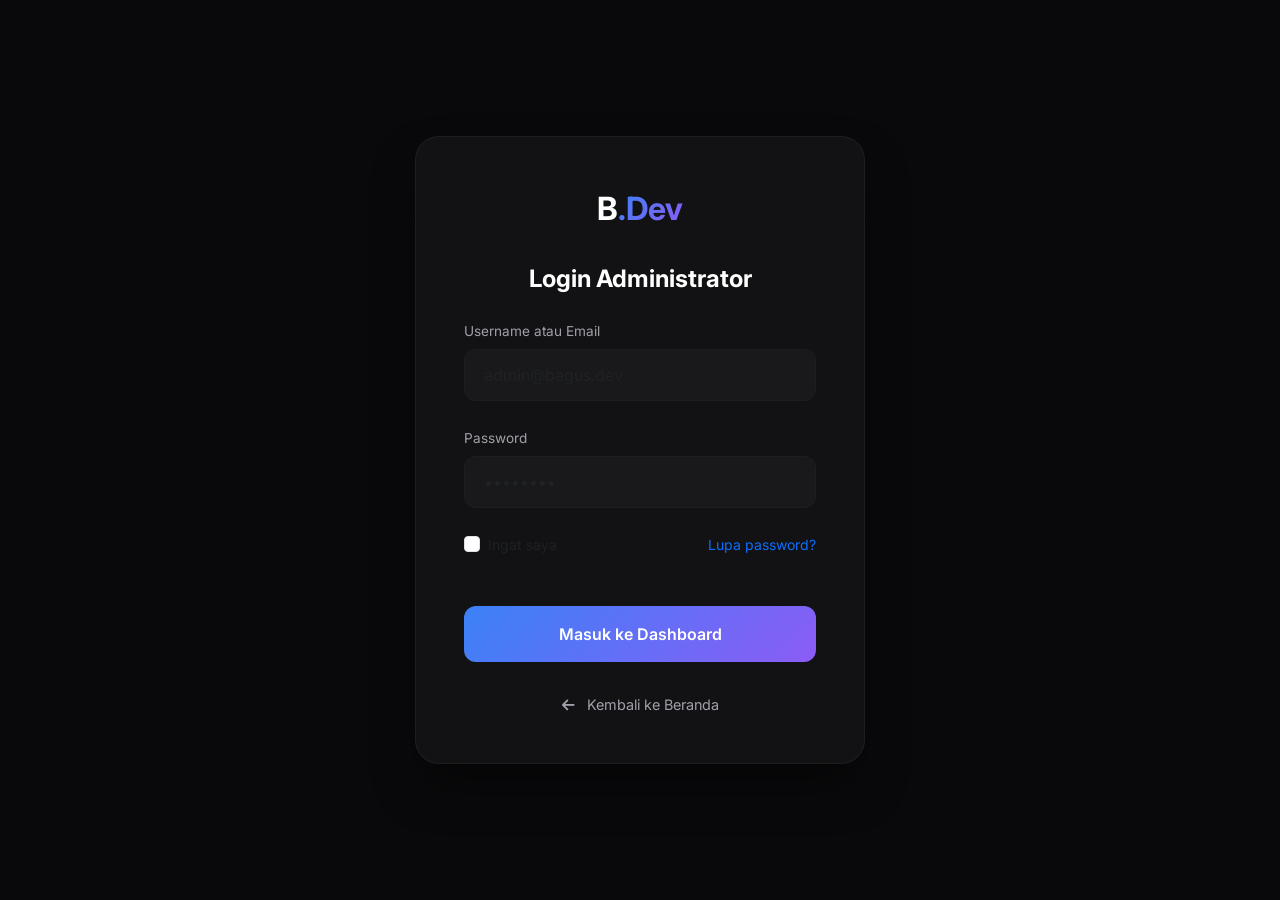
<file: login.html>
<!DOCTYPE html>
<html lang="id">
<head>
    <meta charset="UTF-8">
    <meta name="viewport" content="width=device-width, initial-scale=1.0">
    <title>Login Admin | Bagus Batara</title>
    <!-- Favicon -->
    <link rel="icon" type="image/svg+xml" href="data:image/svg+xml,<svg xmlns=%22http://www.w3.org/2000/svg%22 viewBox=%220 0 100 100%22><text y=%22.9em%22 font-size=%2290%22 fill=%22%233b82f6%22>B</text></svg>">
    <!-- Bootstrap 5 CSS -->
    <link href="https://cdn.jsdelivr.net/npm/bootstrap@5.3.0/dist/css/bootstrap.min.css" rel="stylesheet">
    <!-- Font Awesome -->
    <link rel="stylesheet" href="https://cdnjs.cloudflare.com/ajax/libs/font-awesome/6.4.0/css/all.min.css">
    <!-- Google Fonts -->
    <link href="https://fonts.googleapis.com/css2?family=Inter:wght@300;400;500;600;700&display=swap" rel="stylesheet">
    <style>
        :root {
            --bg-color: #09090b;
            --card-bg: #121214;
            --primary-color: #3b82f6;
            --text-muted: #a1a1aa;
            --border-color: rgba(255, 255, 255, 0.05);
        }
        body {
            background-color: var(--bg-color);
            color: white;
            font-family: 'Inter', sans-serif;
            height: 100vh;
            display: flex;
            align-items: center;
            justify-content: center;
            margin: 0;
        }
        .login-card {
            background-color: var(--card-bg);
            border: 1px solid var(--border-color);
            border-radius: 24px;
            padding: 3rem;
            width: 100%;
            max-width: 450px;
            box-shadow: 0 25px 50px -12px rgba(0, 0, 0, 0.5);
        }
        .brand {
            font-size: 2rem;
            font-weight: 700;
            text-align: center;
            margin-bottom: 2rem;
            text-decoration: none;
            display: block;
            color: white;
        }
        .brand span {
            background: linear-gradient(135deg, #3b82f6 0%, #8b5cf6 100%);
            -webkit-background-clip: text;
            -webkit-text-fill-color: transparent;
        }
        .form-label {
            color: var(--text-muted);
            font-size: 0.85rem;
            margin-bottom: 0.5rem;
        }
        .form-control {
            background-color: rgba(255, 255, 255, 0.03);
            border: 1px solid var(--border-color);
            color: white;
            border-radius: 12px;
            padding: 0.8rem 1.2rem;
            transition: all 0.3s ease;
        }
        .form-control:focus {
            background-color: rgba(255, 255, 255, 0.05);
            border-color: var(--primary-color);
            box-shadow: 0 0 0 4px rgba(59, 130, 246, 0.1);
            color: white;
        }
        .btn-login {
            background: linear-gradient(135deg, #3b82f6 0%, #8b5cf6 100%);
            border: none;
            color: white;
            padding: 1rem;
            border-radius: 12px;
            font-weight: 600;
            width: 100%;
            margin-top: 1.5rem;
            transition: all 0.3s ease;
        }
        .btn-login:hover {
            transform: translateY(-2px);
            box-shadow: 0 10px 20px rgba(59, 130, 246, 0.2);
        }
        .back-link {
            display: block;
            text-align: center;
            margin-top: 2rem;
            color: var(--text-muted);
            text-decoration: none;
            font-size: 0.9rem;
            transition: color 0.3s ease;
        }
        .back-link:hover {
            color: white;
        }
    </style>
</head>
<body>

    <div class="login-card">
        <a href="index.html" class="brand">B<span>.Dev</span></a>
        <h4 class="text-center fw-bold mb-4">Login Administrator</h4>
        
        <form id="loginForm">
            <div class="mb-4">
                <label class="form-label">Username atau Email</label>
                <input type="text" class="form-control" placeholder="admin@bagus.dev" required>
            </div>
            <div class="mb-4">
                <label class="form-label">Password</label>
                <input type="password" class="form-control" placeholder="••••••••" required>
            </div>
            <div class="d-flex justify-content-between align-items-center mb-4">
                <div class="form-check">
                    <input class="form-check-input" type="checkbox" id="remember">
                    <label class="form-check-label small text-muted" for="remember">Ingat saya</label>
                </div>
                <a href="#" class="small text-primary text-decoration-none">Lupa password?</a>
            </div>
            <button type="submit" class="btn-login">Masuk ke Dashboard</button>
        </form>

        <a href="index.html" class="back-link">
            <i class="fas fa-arrow-left me-2"></i> Kembali ke Beranda
        </a>
    </div>

    <script>
        document.getElementById('loginForm').addEventListener('submit', function(e) {
            e.preventDefault();
            const btn = e.target.querySelector('button');
            btn.innerHTML = '<span class="spinner-border spinner-border-sm me-2"></span> Memproses...';
            btn.disabled = true;

            // Mock login delay
            setTimeout(() => {
                window.location.href = 'admin.html';
            }, 1500);
        });
    </script>
</body>
</html>
</file>
<file: css/style.css>
/* Modern Technical Portfolio CSS */

@import url('https://fonts.googleapis.com/css2?family=Inter:wght@300;400;500;600;700&family=Space+Grotesk:wght@300;400;500;600;700&family=JetBrains+Mono:wght@400;500&display=swap');

:root {
    --primary: #6366f1;
    --primary-glow: rgba(99, 102, 241, 0.5);
    --secondary: #a855f7;
    --dark: #09090b;
    --dark-surface: #18181b;
    --text-main: #f4f4f5;
    --text-muted: #a1a1aa;
    --glass: rgba(24, 24, 27, 0.7);
    --glass-border: rgba(255, 255, 255, 0.1);
}

body {
    font-family: 'Inter', sans-serif;
    background-color: var(--dark);
    color: var(--text-main);
    scroll-behavior: smooth;
    overflow-x: hidden;
    line-height: 1.7;
}

p {
    color: rgba(255, 255, 255, 0.9) !important;
}

a {
    text-decoration: none;
}

.text-muted {
    color: rgba(255, 255, 255, 0.7) !important;
}

.lead {
    color: rgba(255, 255, 255, 0.95) !important;
}

h1, h2, h3, h4, h5, h6, .navbar-brand {
    font-family: 'Space Grotesk', sans-serif;
    letter-spacing: -0.02em;
}

/* Glassmorphism Utility */
.glass {
    background: var(--glass);
    backdrop-filter: blur(12px);
    -webkit-backdrop-filter: blur(12px);
    border: 1px solid var(--glass-border);
}

.transition-all {
    transition: all 0.3s ease;
}

.hover-white:hover {
    color: white !important;
    transform: translateX(-5px);
}

.hover-gap {
    transition: all 0.3s ease;
}

.hover-gap:hover i {
    transform: translateX(5px);
}

.group:hover .group-hover-scale {
    transform: scale(1.1);
}

.group-hover-scale {
    transition: transform 0.5s ease;
}

/* Hero Section */
.hero-section {
    position: relative;
    height: 800px;
    display: flex;
    align-items: center;
    justify-content: center;
    overflow: hidden;
    padding: 100px 0;
}

@media (max-width: 991px) {
    .hero-section {
        height: 600px;
    }
}

@media (max-width: 767px) {
    .hero-section {
        height: 500px;
    }
}

.parallax-bg {
    position: absolute;
    top: -10%;
    left: 0;
    width: 100%;
    height: 120%;
    background: radial-gradient(circle at 50% 50%, rgba(99, 102, 241, 0.15) 0%, transparent 50%),
                radial-gradient(circle at 80% 20%, rgba(168, 85, 247, 0.1) 0%, transparent 40%);
    z-index: 0;
    pointer-events: none;
    will-change: transform;
}

/* For pages with image backgrounds in hero */
.parallax-img {
    position: absolute;
    top: -10%;
    left: 0;
    width: 100%;
    height: 120%;
    background-size: cover;
    background-position: center;
    z-index: 0;
    opacity: 0.2;
    filter: blur(5px);
    will-change: transform;
}

.hero-content {
    z-index: 2;
    position: relative;
}

#typing-text {
    height: 40px;
    display: flex;
    align-items: center;
    justify-content: center;
    margin-bottom: 3rem !important; /* Overriding mb-5 to keep it consistent */
}

.text-gradient {
    background: linear-gradient(135deg, var(--primary), var(--secondary));
    -webkit-background-clip: text;
    -webkit-text-fill-color: transparent;
}

/* Skeleton Loading */
.skeleton {
    background: linear-gradient(90deg, rgba(255, 255, 255, 0.03) 25%, rgba(255, 255, 255, 0.08) 50%, rgba(255, 255, 255, 0.03) 75%);
    background-size: 200% 100%;
    animation: skeleton-loading 1.5s infinite;
    border-radius: 8px;
}

@keyframes skeleton-loading {
    0% { background-position: 200% 0; }
    100% { background-position: -200% 0; }
}

.skeleton-text { height: 1rem; margin-bottom: 0.5rem; width: 100%; }
.skeleton-title { height: 2rem; margin-bottom: 1rem; width: 60%; }
.skeleton-img { aspect-ratio: 16/9; width: 100%; border-radius: 16px; }

.content-hidden {
    display: none !important;
}

/* Scroll Progress Bar */
.scroll-progress-container {
    position: fixed;
    top: 0;
    left: 0;
    width: 100%;
    height: 4px;
    z-index: 9999;
    background: transparent;
}

.scroll-progress-bar {
    height: 100%;
    background: linear-gradient(to right, var(--primary), var(--secondary));
    width: 0%;
    box-shadow: 0 0 10px var(--primary-glow);
    transition: width 0.1s ease;
}

/* Lightbox */
.lightbox-overlay {
    position: fixed;
    inset: 0;
    background: rgba(0, 0, 0, 0.9);
    backdrop-filter: blur(10px);
    z-index: 10000;
    display: none;
    align-items: center;
    justify-content: center;
    padding: 20px;
    cursor: zoom-out;
}

.lightbox-overlay.active {
    display: flex;
}

.lightbox-img {
    max-width: 90%;
    max-height: 90vh;
    border-radius: 12px;
    box-shadow: 0 20px 50px rgba(0, 0, 0, 0.5);
    transform: scale(0.9);
    transition: transform 0.3s cubic-bezier(0.4, 0, 0.2, 1);
}

.lightbox-overlay.active .lightbox-img {
    transform: scale(1);
}

.lightbox-close {
    position: absolute;
    top: 30px;
    right: 30px;
    color: white;
    font-size: 2rem;
    cursor: pointer;
    opacity: 0.7;
    transition: opacity 0.3s;
}

.lightbox-close:hover {
    opacity: 1;
}

/* Navbar */
.navbar {
    padding: 20px 0;
    transition: all 0.4s cubic-bezier(0.4, 0, 0.2, 1);
}

.navbar.scrolled {
    padding: 12px 0;
    background: rgba(9, 9, 11, 0.8) !important;
    backdrop-filter: blur(10px);
    border-bottom: 1px solid var(--glass-border);
}

.nav-link {
    font-weight: 500;
    color: var(--text-muted) !important;
    margin: 0 10px;
    transition: color 0.3s ease;
}

.nav-link:hover, .nav-link.active {
    color: var(--text-main) !important;
}

/* Cards */
.card-modern {
    background: var(--dark-surface);
    border: 1px solid var(--glass-border);
    border-radius: 24px;
    padding: 32px;
    transition: all 0.3s cubic-bezier(0.4, 0, 0.2, 1);
    height: 100%;
}

.card-modern:hover {
    transform: translateY(-8px);
    border-color: var(--primary);
    box-shadow: 0 20px 40px rgba(0, 0, 0, 0.4), 0 0 20px rgba(99, 102, 241, 0.1);
}

/* Skill Icons */
.skill-icon-wrapper {
    width: 64px;
    height: 64px;
    background: rgba(99, 102, 241, 0.1);
    border-radius: 16px;
    display: flex;
    align-items: center;
    justify-content: center;
    margin-bottom: 24px;
    color: var(--primary);
    font-size: 24px;
    transition: all 0.3s ease;
}

.card-modern:hover .skill-icon-wrapper {
    background: var(--primary);
    color: white;
    transform: scale(1.1) rotate(5deg);
}

/* Project Cards */
.project-card-modern {
    position: relative;
    border-radius: 24px;
    overflow: hidden;
    background: var(--dark-surface);
    border: 1px solid var(--glass-border);
}

.project-img-wrapper {
    position: relative;
    overflow: hidden;
    aspect-ratio: 16/10;
}

.project-img-wrapper img {
    width: 100%;
    height: 100%;
    object-fit: cover;
    transition: transform 0.6s cubic-bezier(0.4, 0, 0.2, 1);
}

.project-card-modern:hover .project-img-wrapper img {
    transform: scale(1.1);
}

.project-overlay {
    position: absolute;
    inset: 0;
    background: linear-gradient(to top, rgba(9, 9, 11, 0.9), transparent);
    opacity: 0;
    transition: opacity 0.3s ease;
    display: flex;
    align-items: flex-end;
    padding: 24px;
}

.project-card-modern:hover .project-overlay {
    opacity: 1;
}

/* Buttons */
.btn-modern {
    padding: 12px 32px;
    border-radius: 12px;
    font-weight: 600;
    transition: all 0.3s ease;
    display: inline-flex;
    align-items: center;
    gap: 8px;
}

.btn-primary-modern {
    background: var(--primary);
    color: white;
    border: none;
    box-shadow: 0 4px 14px 0 var(--primary-glow);
}

.btn-primary-modern:hover {
    background: #4f46e5;
    transform: translateY(-2px);
    box-shadow: 0 6px 20px rgba(99, 102, 241, 0.4);
}

.btn-outline-modern {
    background: transparent;
    border: 1px solid var(--glass-border);
    color: var(--text-main);
}

.btn-outline-modern:hover {
    background: var(--glass-border);
    color: white;
    transform: translateY(-2px);
}

/* Form */
.form-control-modern {
    background: rgba(255, 255, 255, 0.03);
    border: 1px solid var(--glass-border);
    border-radius: 12px;
    padding: 14px 18px;
    color: white;
    transition: all 0.3s ease;
}

.form-control-modern:focus {
    background: rgba(255, 255, 255, 0.05);
    border-color: var(--primary);
    box-shadow: 0 0 0 4px rgba(99, 102, 241, 0.1);
    color: white;
}

/* Animations */
.reveal {
    opacity: 0;
    transform: translateY(30px);
    transition: all 0.8s cubic-bezier(0.4, 0, 0.2, 1);
}

.reveal.active {
    opacity: 1;
    transform: translateY(0);
}

/* Footer Modern */
.footer-modern {
    padding: 100px 0 40px;
    background: var(--dark);
    border-top: 1px solid var(--glass-border);
}

.footer-links li {
    margin-bottom: 12px;
}

.footer-links a {
    color: var(--text-muted);
    text-decoration: none;
    font-size: 0.9rem;
    transition: all 0.3s ease;
}

.footer-links a:hover {
    color: var(--primary);
    padding-left: 5px;
}

.social-links {
    display: flex;
    gap: 15px;
}

.social-link {
    width: 40px;
    height: 40px;
    background: var(--dark-surface);
    border: 1px solid var(--glass-border);
    border-radius: 10px;
    display: flex;
    align-items: center;
    justify-content: center;
    color: var(--text-muted);
    text-decoration: none;
    transition: all 0.3s ease;
}

.social-link:hover {
    background: var(--primary);
    color: white;
    transform: translateY(-3px);
    border-color: var(--primary);
}

/* Staggered Animations */
.reveal.active .stagger-item {
    animation: fadeInUp 0.6s ease forwards;
    opacity: 0;
}

.reveal.active .stagger-item:nth-child(1) { animation-delay: 0.1s; }
.reveal.active .stagger-item:nth-child(2) { animation-delay: 0.2s; }
.reveal.active .stagger-item:nth-child(3) { animation-delay: 0.3s; }
.reveal.active .stagger-item:nth-child(4) { animation-delay: 0.4s; }

@keyframes fadeInUp {
    from {
        opacity: 0;
        transform: translateY(20px);
    }
    to {
        opacity: 1;
        transform: translateY(0);
    }
}

/* Certification Card Hover */
.cert-card {
    transition: all 0.3s ease;
    cursor: default;
}

.cert-card:hover {
    transform: translateX(10px);
    border-color: var(--primary);
    background: rgba(99, 102, 241, 0.05);
}

.cert-card:hover i {
    transform: scale(1.2) rotate(10deg);
    transition: all 0.3s ease;
}

/* Badge Hover Animation */
.badge.glass {
    transition: all 0.3s ease;
}

.badge.glass:hover {
    background: var(--primary);
    color: white !important;
    transform: scale(1.1);
    box-shadow: 0 0 15px var(--primary-glow);
}

/* About Image Enhancements */
.about-img-container {
    position: relative;
    padding: 20px;
}

.about-img-glow {
    position: absolute;
    top: 50%;
    left: 50%;
    transform: translate(-50%, -50%);
    width: 80%;
    height: 80%;
    background: radial-gradient(circle, var(--primary-glow) 0%, transparent 70%);
    filter: blur(40px);
    z-index: 0;
    opacity: 0.5;
    animation: pulseGlow 4s ease-in-out infinite;
}

.about-img-wrapper {
    z-index: 1;
    perspective: 1000px;
}

.floating-img {
    animation: floatImage 6s ease-in-out infinite;
    transition: all 0.5s ease;
}

.about-img-wrapper:hover .floating-img {
    transform: rotateY(-5deg) rotateX(5deg) scale(1.02);
    box-shadow: 0 30px 60px rgba(0, 0, 0, 0.5);
}

.experience-badge {
    animation: floatBadge 5s ease-in-out infinite;
    border: 1px solid var(--primary-glow) !important;
    backdrop-filter: blur(15px) !important;
}

@keyframes floatImage {
    0%, 100% { transform: translateY(0); }
    50% { transform: translateY(-20px); }
}

@keyframes floatBadge {
    0%, 100% { transform: translateY(0) translateX(0); }
    50% { transform: translateY(-10px) translateX(-5px); }
}

@keyframes pulseGlow {
    0%, 100% { opacity: 0.4; scale: 1; }
    50% { opacity: 0.7; scale: 1.1; }
}

/* Testimonials Loop */
.testimonials-wrapper {
    width: 100%;
    overflow: hidden;
    position: relative;
    padding: 20px 0;
}

.testimonials-track {
    display: flex;
    gap: 30px;
    width: max-content;
    animation: loop 40s linear infinite;
}

.testimonials-track:hover {
    animation-play-state: paused;
}

.testimonial-card {
    width: 350px;
    flex-shrink: 0;
    padding: 30px;
}

.italic {
    font-style: italic;
}

@keyframes loop {
    0% {
        transform: translateX(0);
    }
    100% {
        transform: translateX(calc(-350px * 5 - 30px * 5));
    }
}

/* Custom Scrollbar */
::-webkit-scrollbar {
    width: 8px;
}

::-webkit-scrollbar-track {
    background: var(--dark);
}

::-webkit-scrollbar-thumb {
    background: #27272a;
    border-radius: 10px;
}

::-webkit-scrollbar-thumb:hover {
    background: #3f3f46;
}

/* Section Spacing */
section {
    padding: 20px 0;
}

@media (max-width: 991px) {
    section {
        padding: 80px 0;
    }
    .section-title {
        font-size: 2.5rem;
        margin-bottom: 40px;
    }
}

@media (max-width: 767px) {
    body {
        padding-left: 10px;
        padding-right: 10px;
    }
    section {
        padding: 60px 0;
    }
    .section-title {
        font-size: 2rem;
        margin-bottom: 30px;
    }
    h1, .display-1 { font-size: 2.5rem !important; }
    h2, .display-2 { font-size: 2.2rem !important; }
    h3, .display-3 { font-size: 1.8rem !important; }
    h4, .display-4 { font-size: 1.5rem !important; }
    .lead { font-size: 1rem !important; }
    
    .hero-section h1 {
        line-height: 1.2;
    }
    
    .card-modern {
        padding: 1.5rem !important;
    }
    
    .btn-modern {
        padding: 0.8rem 1.5rem;
        font-size: 0.9rem;
    }
    
    .navbar-brand {
        font-size: 1.5rem !important;
    }
    
    .navbar-nav {
        border-radius: 20px !important;
        padding: 1rem !important;
        margin-top: 1rem !important;
    }
    
    .nav-link {
        margin: 5px 0 !important;
        padding: 10px 15px !important;
    }
    
    .container {
        padding-left: 20px;
        padding-right: 20px;
    }
    
    .hero-content {
        padding-top: 2rem !important;
    }
    
    .experience-badge {
        padding: 1rem !important;
        margin: 1rem !important;
    }
    
    .experience-badge h4 {
        font-size: 1.2rem;
    }
    
    .project-card-modern .p-4 {
        padding: 1.5rem !important;
    }
    
    .footer-modern {
        padding: 60px 0 30px !important;
    }
    
    .project-header {
        min-height: 40vh !important;
        padding: 80px 0 40px !important;
    }
    
    .article-content {
        padding: 0 !important;
    }
    
    .article-content img {
        margin: 1.5rem 0 !important;
    }
    
    .sidebar-card {
        padding: 1.2rem !important;
    }
}

.section-title {
    font-size: 3rem;
    font-weight: 700;
    margin-bottom: 60px;
    text-align: center;
}

/* Footer */
footer {
    padding: 60px 0;
    border-top: 1px solid var(--glass-border);
    background: var(--dark);
}

/* Clients Section */
.client-logo-wrapper {
    padding: 2rem;
    background: rgba(255, 255, 255, 0.02);
    border: 1px solid rgba(255, 255, 255, 0.05);
    border-radius: 15px;
    transition: all 0.3s ease;
    display: flex;
    align-items: center;
    justify-content: center;
    height: 100px;
}

.client-logo-wrapper:hover {
    background: rgba(255, 255, 255, 0.08);
    border-color: var(--primary);
    transform: translateY(-8px);
    box-shadow: 0 10px 20px rgba(0, 0, 0, 0.2), 0 0 15px var(--primary-glow);
}

.client-logo {
    max-width: 100%;
    height: 30px;
    opacity: 0.5;
    transition: all 0.4s cubic-bezier(0.175, 0.885, 0.32, 1.275);
    filter: grayscale(1) brightness(0.8);
}

.client-logo-wrapper:hover .client-logo {
    opacity: 1;
    filter: grayscale(0) brightness(1);
    transform: scale(1.15);
}
</file>
